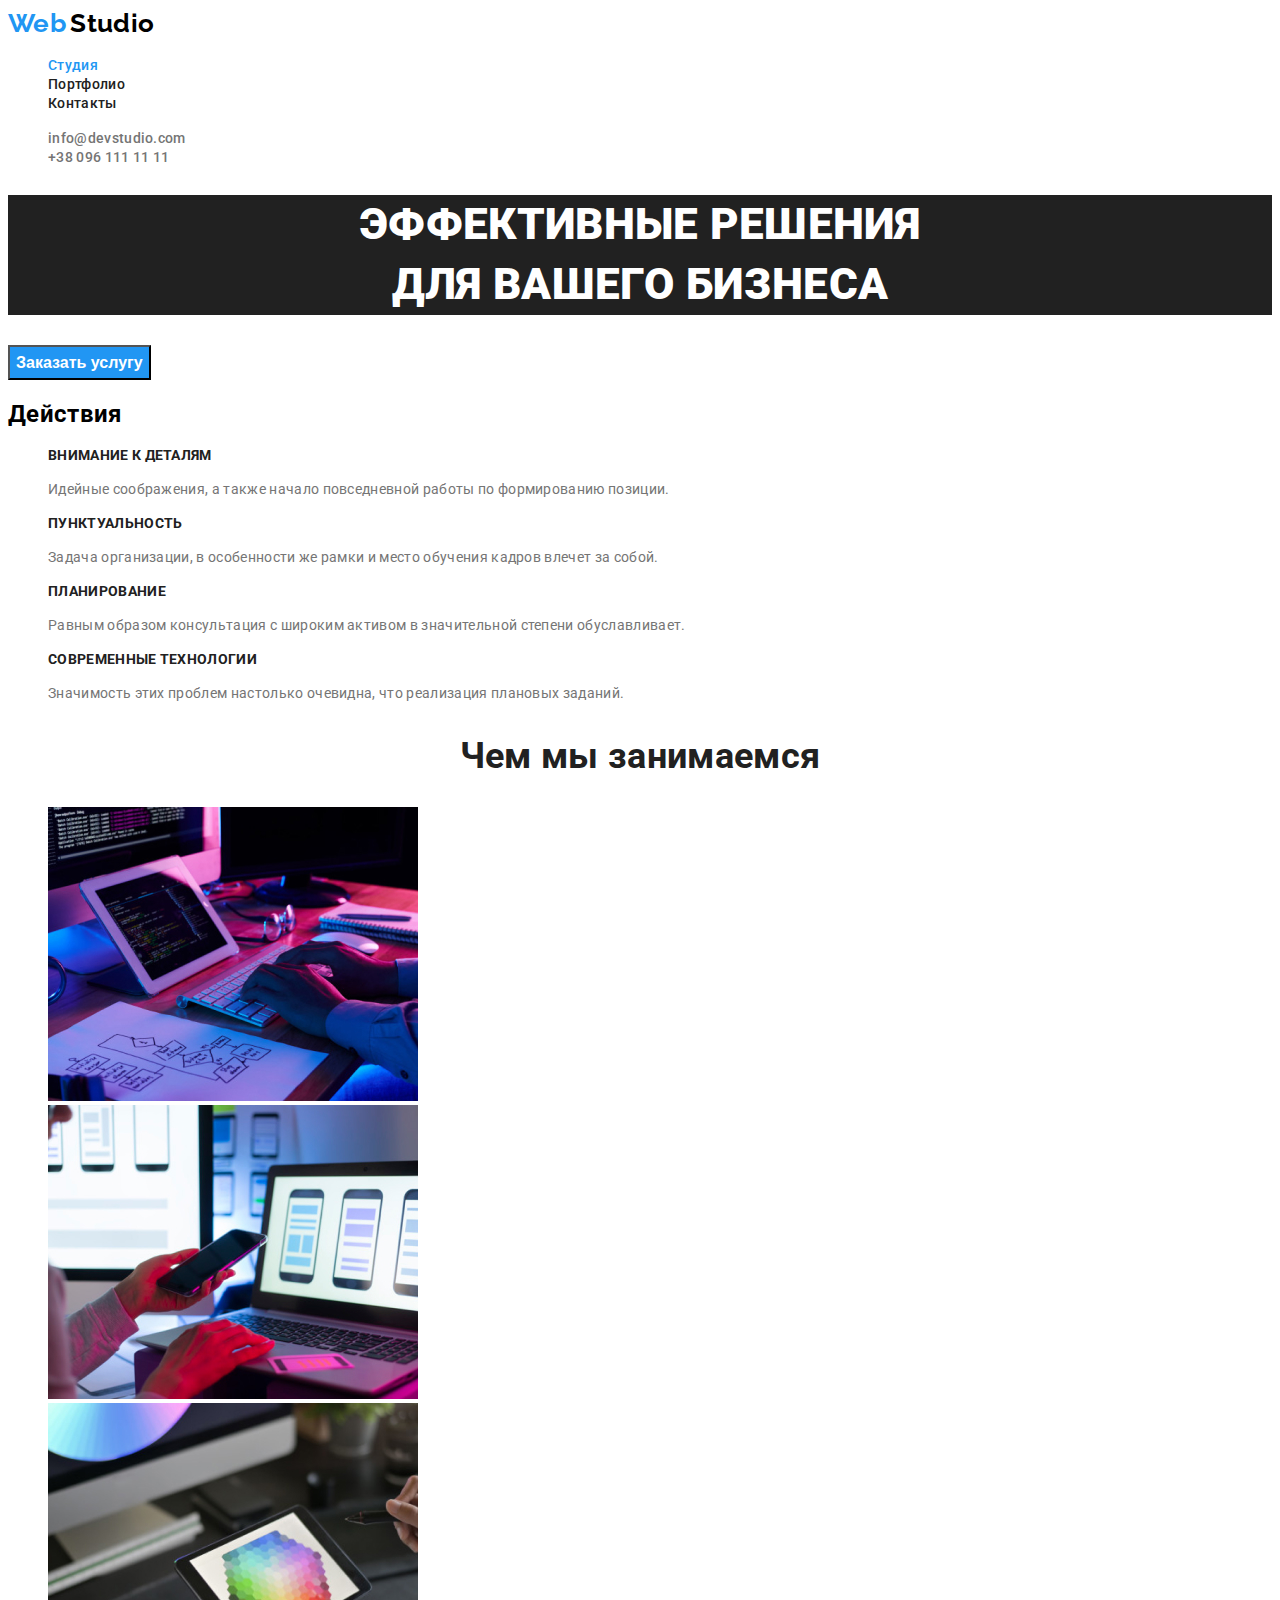
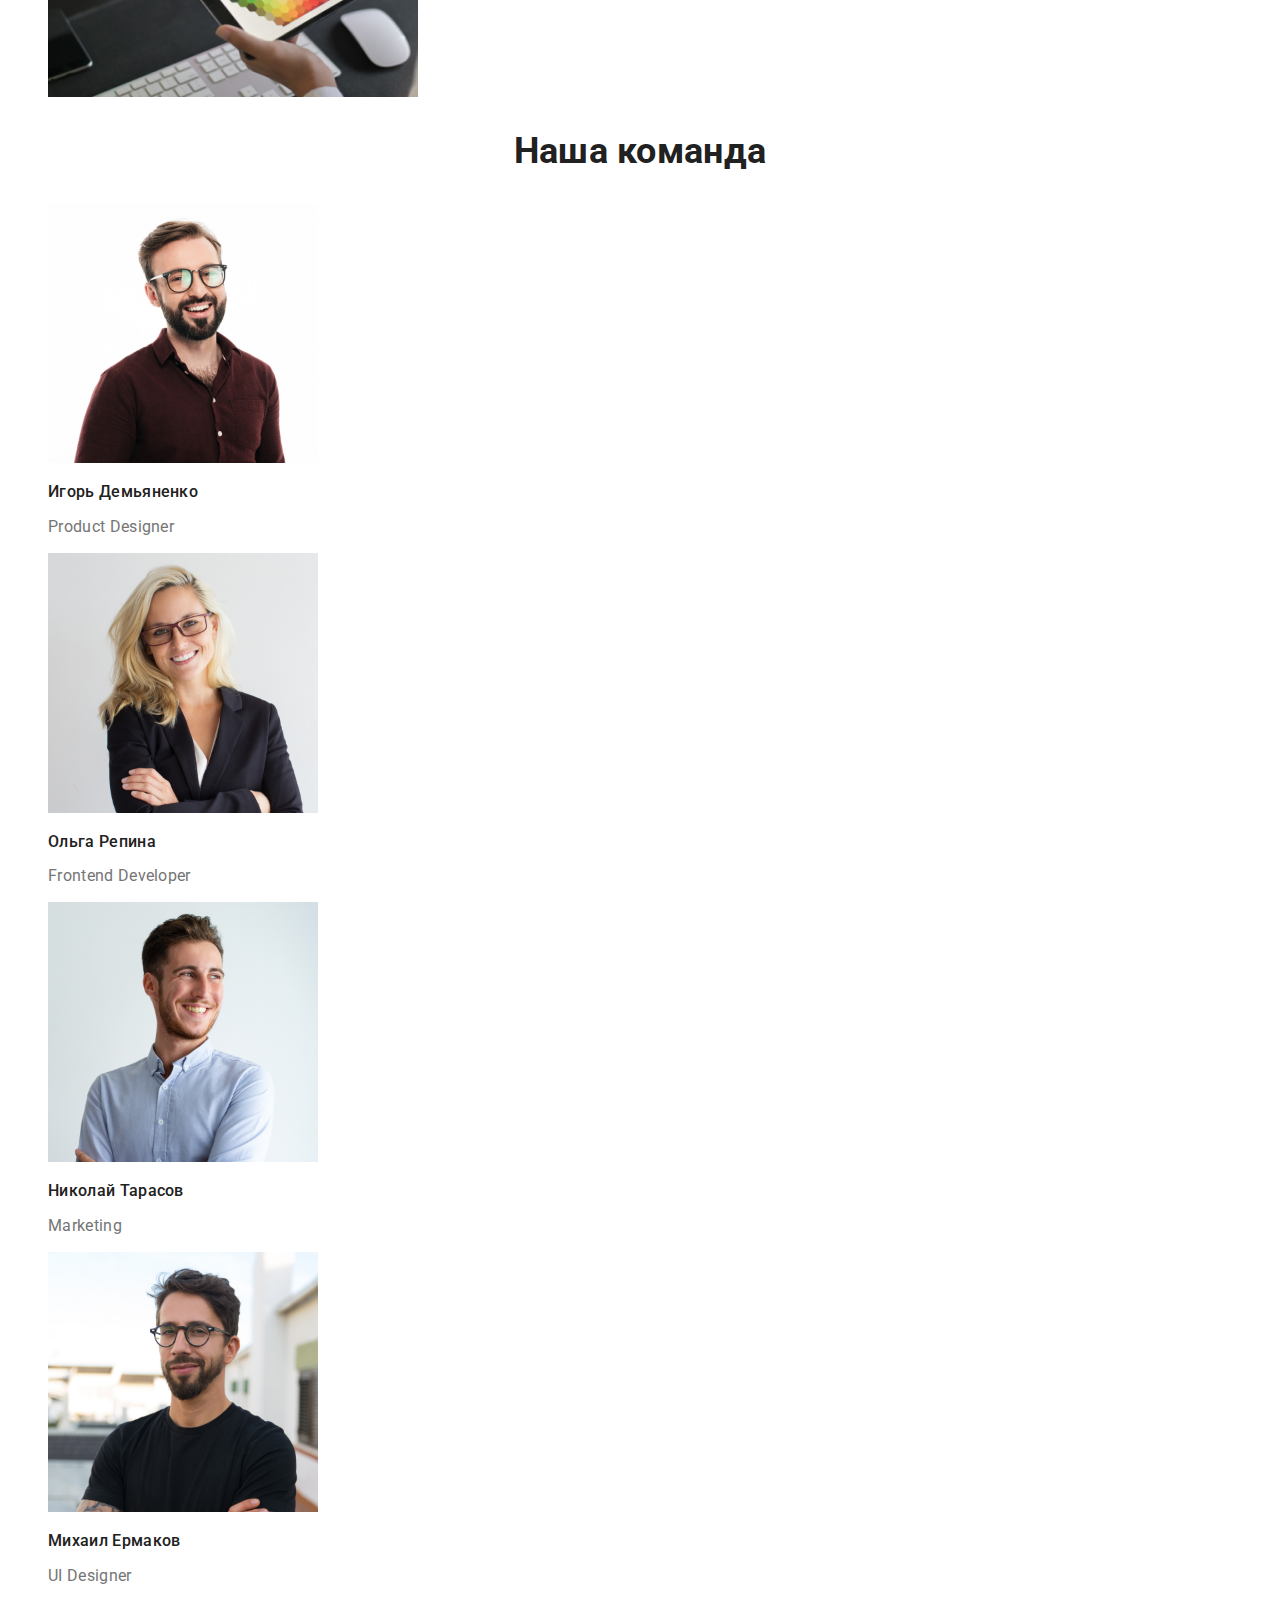
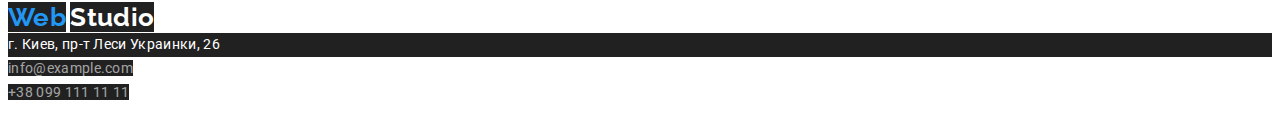
<file: index.html>
<!DOCTYPE html>
<html lang="ru">
<head>
    <meta charset="UTF-8">
    <meta name="viewport" content="width=device-width, initial-scale=1.0">
    <title>Document</title>
    <link rel="preconnect" href="https://fonts.gstatic.com">
    <link href="https://fonts.googleapis.com/css2?family=Raleway:wght@700&family=Roboto:wght@400;500;700;900&display=swap"
        rel="stylesheet">
    <link rel="stylesheet" href="./scc/common.css">
    <link rel="stylesheet" href="./scc/main.css">

</head>
<body class="page">
    <!--Шапка сайта-->
    <header class="head">
        <nav>
            <a href="./index.html" class="logo"> 
                <span class="accent-web">Web</span>
                <span class="accent-studio">Studio</span> 
            </a>
    
            <ul class="site-nav">
                <li><a href="/" class="link current">Студия</a></li>
                <li><a href="./portfolio.html" class="link">Портфолио</a></li>
                <li><a href="/" class="link">Контакты</a></li>
            </ul>
        </nav>    
    
            <ul class="web-link">
                <li><a href="mailto:info@devstudio.com" class="link-mail">info@devstudio.com</a></li>
                <li><a href="tel:+380961111111" class="link-tel">+38 096 111 11 11</a></li>
            </ul>
        
    </header>
    <!--Герой-->
<main>

        <section class="hero">
            <h1 class="hero-title">ЭФФЕКТИВНЫЕ РЕШЕНИЯ <br /> ДЛЯ ВАШЕГО БИЗНЕСА</h1>
                <button class="service">
                   Заказать услугу 
                </button>
        </section>
    
    <!--Действия-->
    <section class="actions">
        <h2 class="section">Действия</h2>

        <ul class="paragraph">
            <li>
                <h3 class="paragraph-title">ВНИМАНИЕ К ДЕТАЛЯМ</h3>
                <p class="title">Идейные соображения, а также начало повседневной работы по формированию позиции.</p>
            </li>
            <li>
                <h3  class="paragraph-title">ПУНКТУАЛЬНОСТЬ</h3>
                <p class="title">Задача организации, в особенности же рамки и место обучения кадров влечет за собой.</p>
            </li>
            <li>
                <h3  class="paragraph-title">ПЛАНИРОВАНИЕ</h3>
                <p class="title">Равным образом консультация с широким активом в значительной степени обуславливает.</p>
            </li>
            <li>
                <h3 class="paragraph-title">СОВРЕМЕННЫЕ ТЕХНОЛОГИИ</h3>
                <p class="title">Значимость этих проблем настолько очевидна, что реализация плановых заданий.</p>
            </li>
        </ul>
    </section>
    <!--Чем мы занимаемся-->
    <section class="section">
        <h2 class="section-title">Чем мы занимаемся</h2>
        <ul>
            <li>
                <img src="./images/box1.jpg" alt="делает вёрстку на компьютере" width="370"> 
            </li>
            <li>
                <img src="./images/box2.jpg" alt="синхронизирует смартфон с компьютером" width="370">
            </li>
            <li>
                <img src="./images/box3.jpg" alt="рисует на планшете" width="370">
            </li>
        </ul>
    </section>
    <!--Наша команда-->
    <section class="section">
        <h2 class="section-title">Наша команда</h2>
        <ul class="command-list">
            <li>
                <img src="./images/img1.jpg" alt="фото игоря" width="270">
                <h3 class="command-person">Игорь Демьяненко</h3>
                <p class="title">Product Designer</p>
            </li>
            <li>
                <img src="./images/img2.jpg" alt="фото ольги" width="270">
                <h3 class="command-person">Ольга Репина</h3>
                <p class="title">Frontend Developer</p>
            </li>
            <li>
                <img src="./images/img3.jpg" alt="фото николая" width="270">
                <h3 class="command-person">Николай Тарасов</h3>
                <p class="title">Marketing</p>
            </li>
            <li>
                <img src="./images/img4.jpg" alt="фото михаила" width="270">
                <h3 class="command-person">Михаил Ермаков</h3>
                <p class="title">UI Designer</p>
            </li>
        </ul>
    </section>
</main>
    <!--Подвал-->
  <footer>
    <a href="./index.html" class="logo">
        <span class="footer-web">Web</span>
        <span class="footer-studio">Studio</span>
    </a>
    
    <address class="address">
         г. Киев, пр-т Леси Украинки, 26
    </address>

    <address class="web-link">
        <a href="mailto:info@example.com" class="footer-mail">info@example.com</a><br />
        <a href="tel:+380991111111" class="footer-tel">+38 099 111 11 11</a>
    </address>
  </footer>    
</body>
</html>
</file>
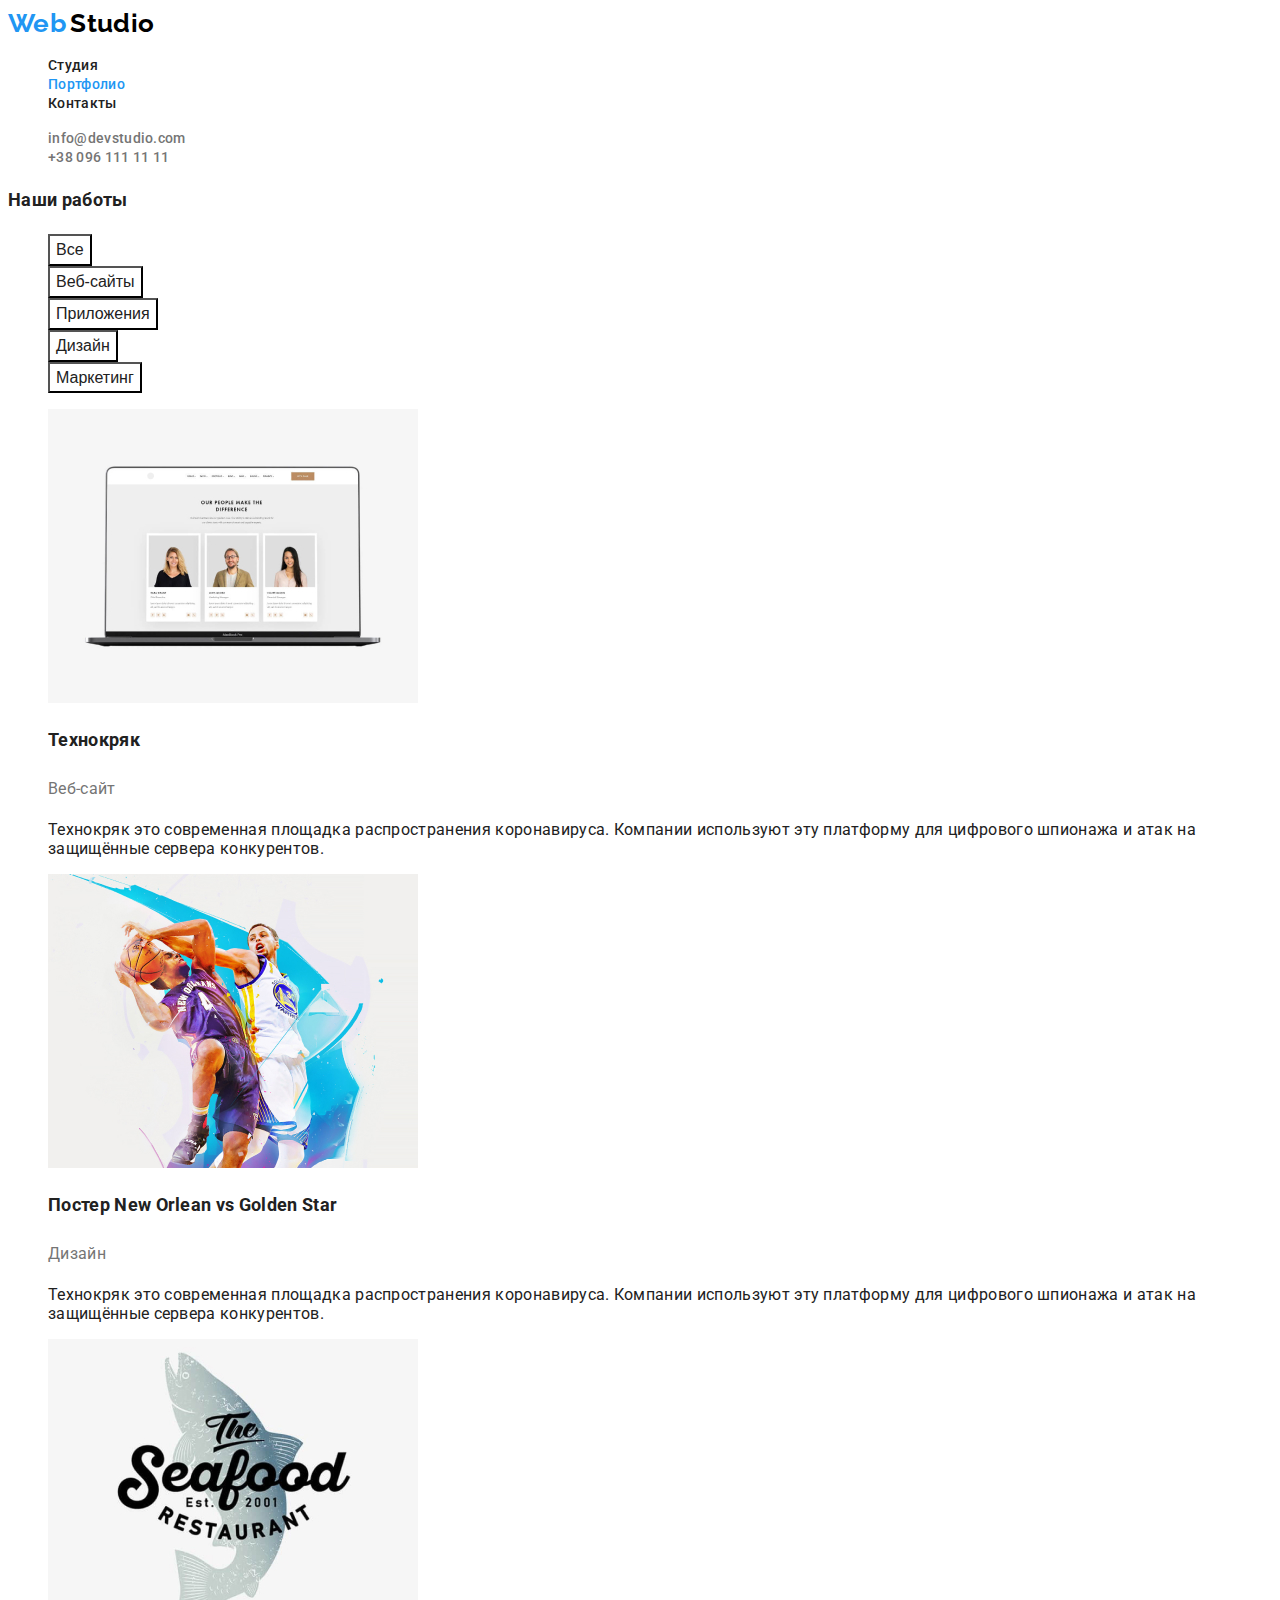
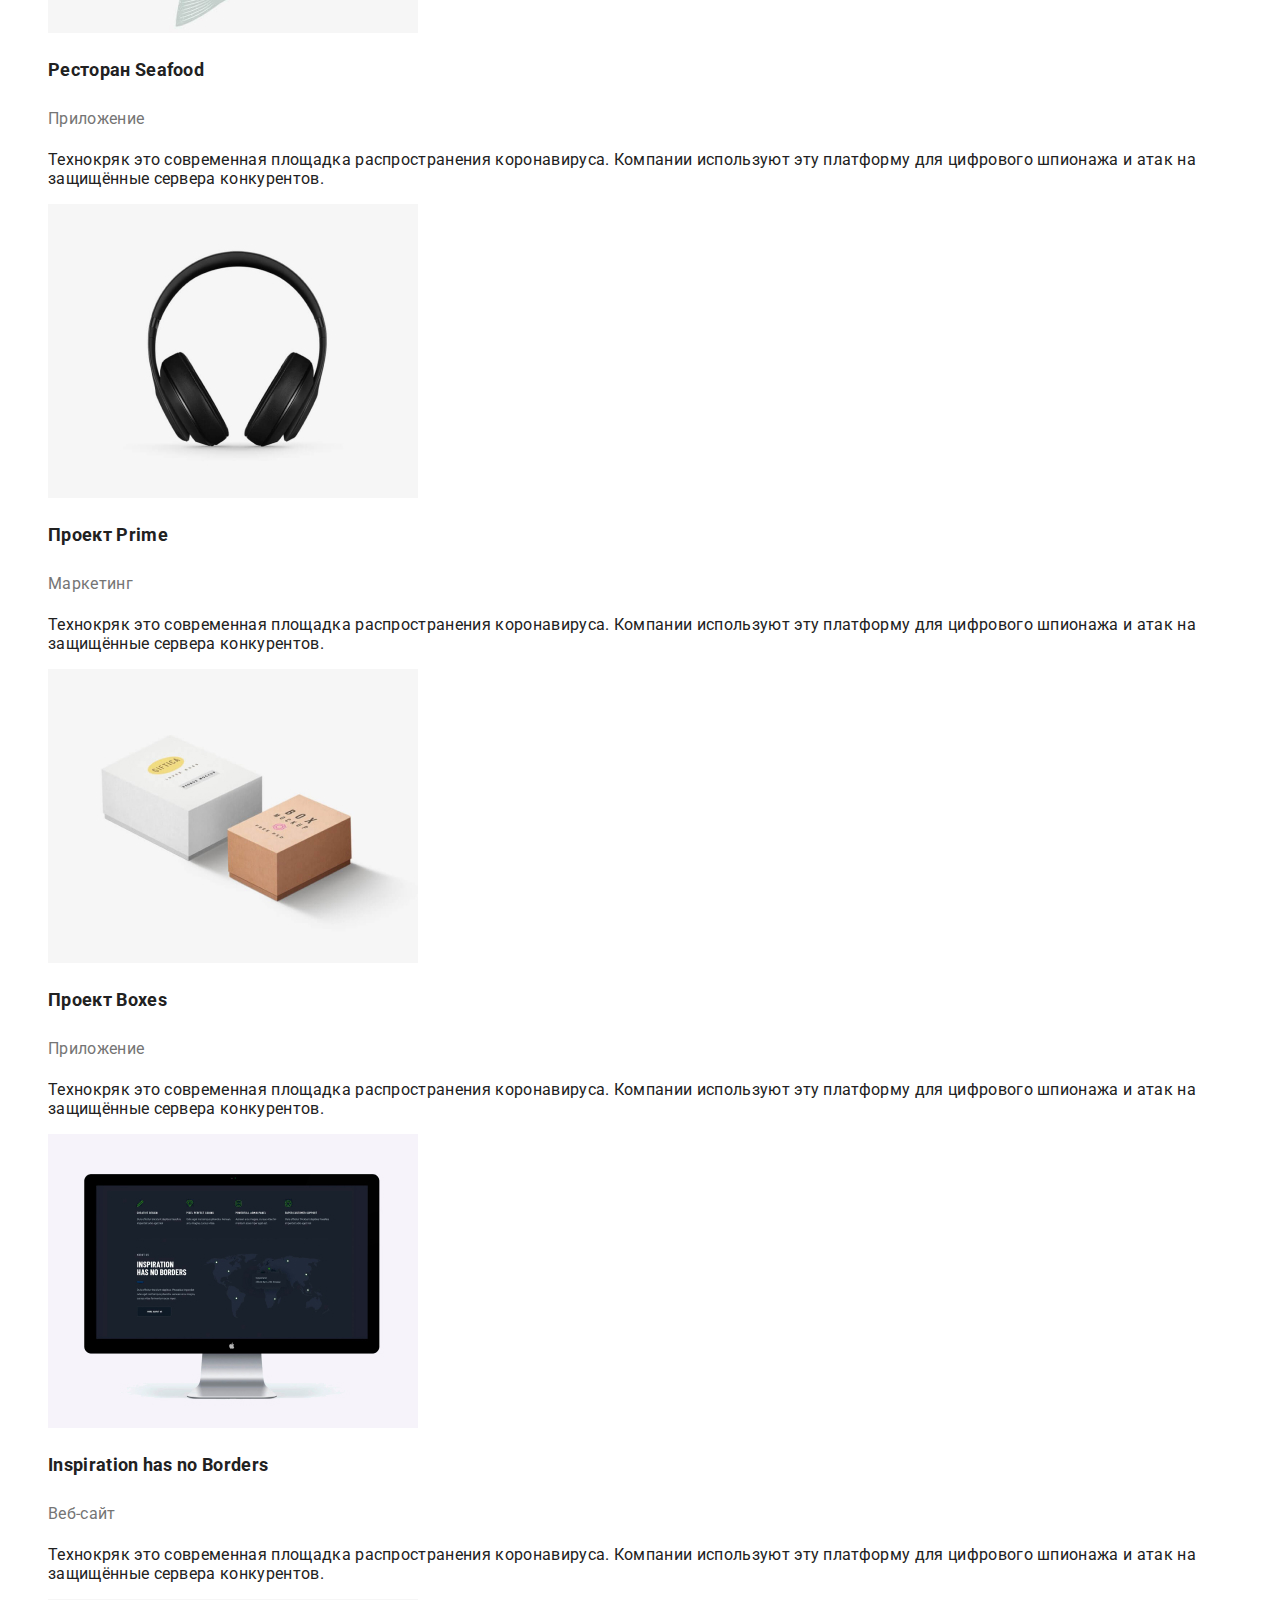
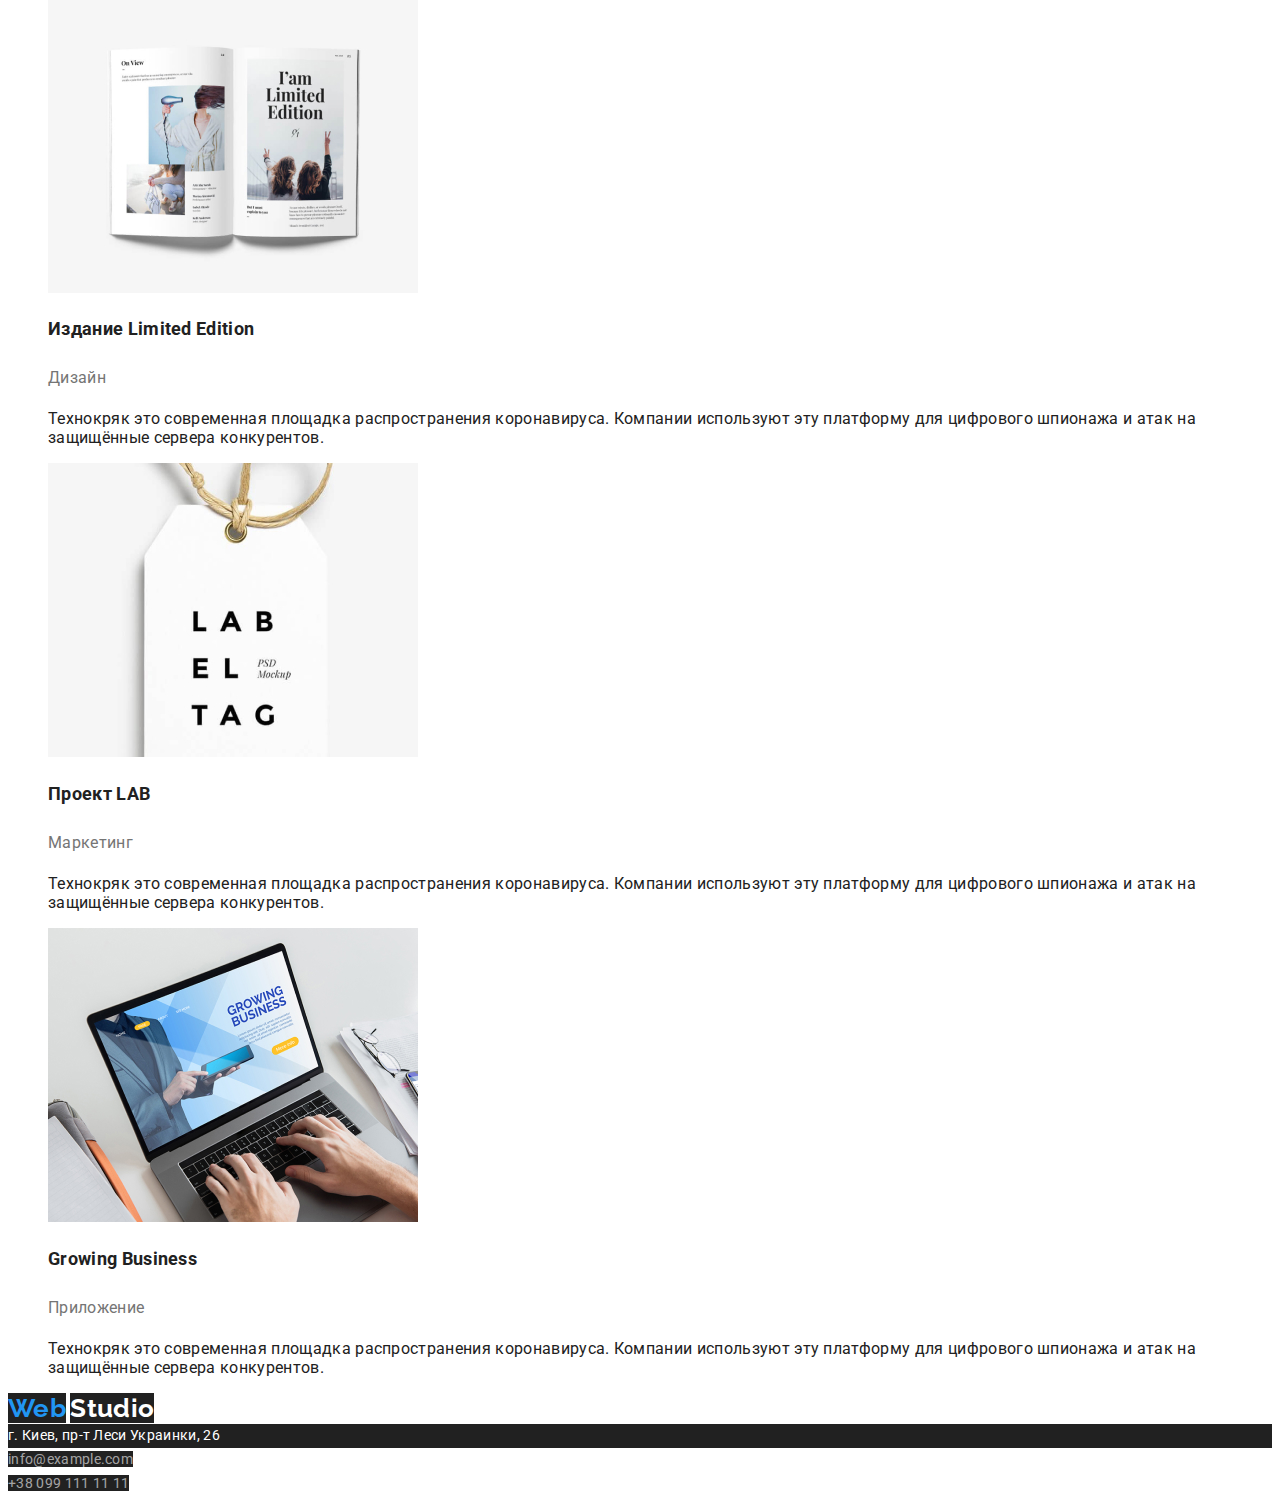
<file: portfolio.html>
<!DOCTYPE html>
<html lang="ru">

<head>
    <meta charset="UTF-8">
    <meta name="viewport" content="width=device-width, initial-scale=1.0">
    <title>Document</title>
    <link rel="preconnect" href="https://fonts.gstatic.com">
    <link href="https://fonts.googleapis.com/css2?family=Raleway:wght@700&family=Roboto:wght@400;500;700;900&display=swap"
        rel="stylesheet">
    <link rel="stylesheet" href="./scc/common.css">
    <link rel="stylesheet" href="./scc/portfolio.css">

</head>

<body class="page">
    <!--Шапка сайта-->
    <header class="head">
        <nav>
            <a href="./index.html" class="logo">
                <span class="accent-web">Web</span>
                <span class="accent-studio">Studio</span>
            </a>

            <ul class="site-nav">
                <li><a href="./index.html" class="link">Студия</a></li>
                <li><a href="./portfolio.html" class="link current">Портфолио</a></li>
                <li><a href="/" class="link">Контакты</a></li>
            </ul>
        </nav>

        <ul class="web-link">
            <li><a href="mailto:info@devstudio.com" class="link-mail">info@devstudio.com</a></li>
            <li><a href="tel:+380961111111" class="link-tel">+38 096 111 11 11</a></li>
        </ul>

    </header>
    
<main>
    <section class="section">
        <h1 class="section-title">Наши работы</h1>

    <ul class="filter-nav">
        <li><button type="button" class="nav">Все</button></li>
        <li><button type="button" class="nav">Веб-сайты</button></li>
        <li><button type="button" class="nav">Приложения</button></li>
        <li><button type="button" class="nav">Дизайн</button></li>
        <li><button type="button" class="nav">Маркетинг</button></li>
    </ul>

    <ul class="cart-list">
        <li>
            <a href="/" class="link-cart">
                <img src="images/cart1.jpg" alt="фотографии людей на экране ноутбука" width="370">
                <h2 class="section-title">Технокряк</h2>
                <p class="title">Веб-сайт</p>
                <p class="style-hover">Технокряк это современная площадка распространения коронавируса. Компании используют эту
                    платформу для цифрового шпионажа и атак на защищённые сервера конкурентов.</p>
            </a>
        </li>
        <li>
            <a href="/" class="link-cart">
                <img src="images/cart2.jpg" alt="два баскетболиста" width="370">
                <h2 class="section-title">Постер New Orlean vs Golden Star</h2>
                <p class="title">Дизайн</p>
                <p class="style-hover">Технокряк это современная площадка распространения коронавируса. Компании используют эту
                    платформу для цифрового шпионажа и атак на защищённые сервера конкурентов.</p>
            </a>
        </li>
        <li>
            <a href="/" class="link-cart">
                <img src="images/cart3.jpg" alt="логотип ресторана" width="370">
                <h2 class="section-title">Ресторан Seafood</h2>
                <p class="title">Приложение</p>
                <p class="style-hover">Технокряк это современная площадка распространения коронавируса. Компании используют эту
                    платформу для цифрового шпионажа и атак на защищённые сервера конкурентов.</p>
            </a>
        </li>
        <li>
            <a href="/" class="link-cart">
                <img src="images/cart4.jpg" alt="наушники" width="370">
                <h2 class="section-title">Проект Prime</h2>
                <p class="title">Маркетинг</p>
                <p class="style-hover">Технокряк это современная площадка распространения коронавируса. Компании используют эту 
                    платформу для цифрового шпионажа и атак на защищённые сервера конкурентов.</p>
            </a>
        </li>
        <li>
            <a href="/" class="link-cart">
                <img src="images/cart5.jpg" alt="две коробки" width="370">
                <h2 class="section-title">Проект Boxes</h2>
                <p class="title">Приложение</p>
                <p class="style-hover">Технокряк это современная площадка распространения коронавируса. Компании используют эту 
                    платформу для цифрового шпионажа и атак на защищённые сервера конкурентов.</p>
            </a>
        </li>
        <li>
            <a href="/" class="link-cart">
                <img src="images/cart6.jpg" alt="монитор компьютера" width="370">
                <h2 class="section-title">Inspiration has no Borders</h2>
                <p class="title">Веб-сайт</p>
                <p class="style-hover">Технокряк это современная площадка распространения коронавируса. Компании используют эту 
                    платформу для цифрового шпионажа и атак на защищённые сервера конкурентов.</p>
            </a>
        </li>
        <li>
            <a href="/" class="link-cart">
                <img src="images/cart7.jpg" alt="открытая книга" width="370">
                <h2 class="section-title">Издание Limited Edition</h2>
                <p class="title">Дизайн</p>
                <p class="style-hover">Технокряк это современная площадка распространения коронавируса. Компании используют эту
                    платформу для цифрового шпионажа и атак на защищённые сервера конкурентов.</p>
            </a>
        </li>
        <li>
            <a href="/" class="link-cart">
                <img src="images/cart8.jpg" alt="ярлык на нитке" width="370">
                <h2 class="section-title">Проект LAB</h2>
                <p class="title">Маркетинг</p>
                <p class="style-hover">Технокряк это современная площадка распространения коронавируса. Компании используют эту
                    платформу для цифрового шпионажа и атак на защищённые сервера конкурентов.</p>
            </a>
        </li>
        <li>
            <a href="/" class="link-cart">
                <img src="images/cart9.jpg" alt="человек работющий за ноутбуком" width="370">
                <h2 class="section-title">Growing Business</h2>
                <p class="title">Приложение</p>
                <p class="style-hover">Технокряк это современная площадка распространения коронавируса. Компании используют эту
                    платформу для цифрового шпионажа и атак на защищённые сервера конкурентов.</p>
            </a>
        </li>
    </ul>
    </section>    </main>
    <!--Подвал-->
    <footer>
        <a href="./index.html" class="logo">
            <span class="footer-web">Web</span>
            <span class="footer-studio">Studio</span>
        </a>
    
        <address class="address">
            г. Киев, пр-т Леси Украинки, 26
        </address>
    
        <address class="web-link">
            <a href="mailto:info@example.com" class="footer-mail">info@example.com</a><br />
            <a href="tel:+380991111111" class="footer-tel">+38 099 111 11 11</a>
        </address>
    </footer>
    </body>
    
    </html>
</file>
<file: scc/common.css>
:root {
  --primary-text-color: #212121;
  --title-text-color: #757575;
  --accent-color: #2196f3;
  --background-color: #ffffff;
}

.page {
  background-color: var(--background-color);

  font-family: Roboto, sans-serif;
  letter-spacing: 0.02em;
}

a {
  text-decoration: none;
}

li {
  list-style: none;
}

/* Logo */
.accent-web {
  color: var(--accent-color);
  font-family: Raleway, sans-serif;

  font-weight: 700;
  font-size: 26px;
  line-height: 1.19;
}

.accent-studio {
  color: #000000;
  font-family: Raleway, sans-serif;

  font-weight: 700;
  font-size: 26px;
  line-height: 1.19;
}

.accent-studio:hover {
  color: var(--accent-color);
}
/* site nav */
.site-nav a {
  color: var(--primary-text-color);

  font-weight: 500;
  font-size: 14px;
  line-height: 1.14;
}

.site-nav a:hover,
.site-nav a:focus {
  color: var(--accent-color);
}

.site-nav .link.current {
  color: var(--accent-color);
}

.web-link .link-mail {
  color: var(--title-text-color);

  font-weight: 500;
  font-size: 14px;
  line-height: 1.14;
}

.web-link .link-mail:hover,
.web-link .link-mail:focus {
  color: var(--accent-color);
}

.web-link .link-tel {
  color: var(--title-text-color);

  font-weight: 500;
  font-size: 14px;
  line-height: 1.14;
}

.web-link .link-tel:hover,
.web-link .link-tel:focus {
  color: var(--accent-color);
}

/* Footer */
.footer-web {
  color: var(--accent-color);
  background-color: var(--primary-text-color);
  font-family: Raleway, sans-serif;

  font-weight: 700;
  font-size: 26px;
  line-height: 1.19;
}

.footer-studio {
  color: var(--background-color);
  background-color: var(--primary-text-color);
  font-family: Raleway, sans-serif;

  font-weight: 700;
  font-size: 26px;
  line-height: 1.19;
}

.footer-studio:hover {
  color: var(--accent-color);
}

.address {
  color: var(--background-color);
  background-color: var(--primary-text-color);

  font-style: normal;
  font-weight: normal;
  font-size: 14px;
  line-height: 1.71;
}

.footer-mail {
  color: rgba(255, 255, 255, 0.6);
  background-color: var(--primary-text-color);

  font-style: normal;
  font-weight: normal;
  font-size: 14px;
  line-height: 1.71;
}

.web-link .footer-mail:hover,
.web-link .footer-mail:focus {
  color: var(--accent-color);
}

.footer-tel {
  color: rgba(255, 255, 255, 0.6);
  background-color: var(--primary-text-color);

  font-style: normal;
  font-weight: normal;
  font-size: 14px;
  line-height: 1.71;
}

.web-link .footer-tel:hover,
.web-link .footer-tel:focus {
  color: var(--accent-color);
}
</file>
<file: scc/main.css>
/* Герой */
.hero-title {
  color: var(--background-color);
  background-color: var(--primary-text-color);

  font-weight: 900;
  font-size: 44px;
  line-height: 1.36;
  text-align: center;
}

/* button */
.service {
  background-color: var(--accent-color);
  color: var(--background-color);

  font-weight: 700;
  font-size: 16px;
  line-height: 1.87;
  text-align: center;
}

/* заголовки */
.section-title {
  color: var(--primary-text-color);

  font-weight: 700;
  font-size: 36px;
  line-height: 1.16;
  text-align: center;
}

/* paragraph */
.paragraph-title {
  color: var(--primary-text-color);

  font-weight: 700;
  font-size: 14px;
  line-height: 1.14;
}

.paragraph .title {
  color: var(--title-text-color);

  font-weight: 400;
  font-size: 14px;
  line-height: 1.71;
}

/* command-list */
.command-person {
  color: var(--primary-text-color);

  font-weight: 500;
  font-size: 16px;
  line-height: 1.18;
}

.command-list .title {
  color: var(--title-text-color);

  font-weight: 400;
  font-size: 16px;
  line-height: 1.18;
}
</file>
<file: scc/portfolio.css>
a {
  text-decoration: none;
}

li {
  list-style: none;
}

.filter-nav .nav {
  background-color: var(--background-color);
  color: var(--primary-text-color);

  font-weight: 500;
  font-size: 16px;
  line-height: 1.62;
}

.filter-nav .nav:hover,
.filter-nav .nav:focus {
  background-color: var(--accent-color);
  color: var(--background-color);
}

.section-title {
  color: var(--primary-text-color);

  font-weight: bold;
  font-size: 18px;
  line-height: 2;
}

.cart-list .title {
  color: var(--title-text-color);

  font-weight: normal;
  font-size: 16px;
  line-height: 1.87;
}

.cart-list .style-hover {
  color: var(--primary-text-color);
}
</file>
